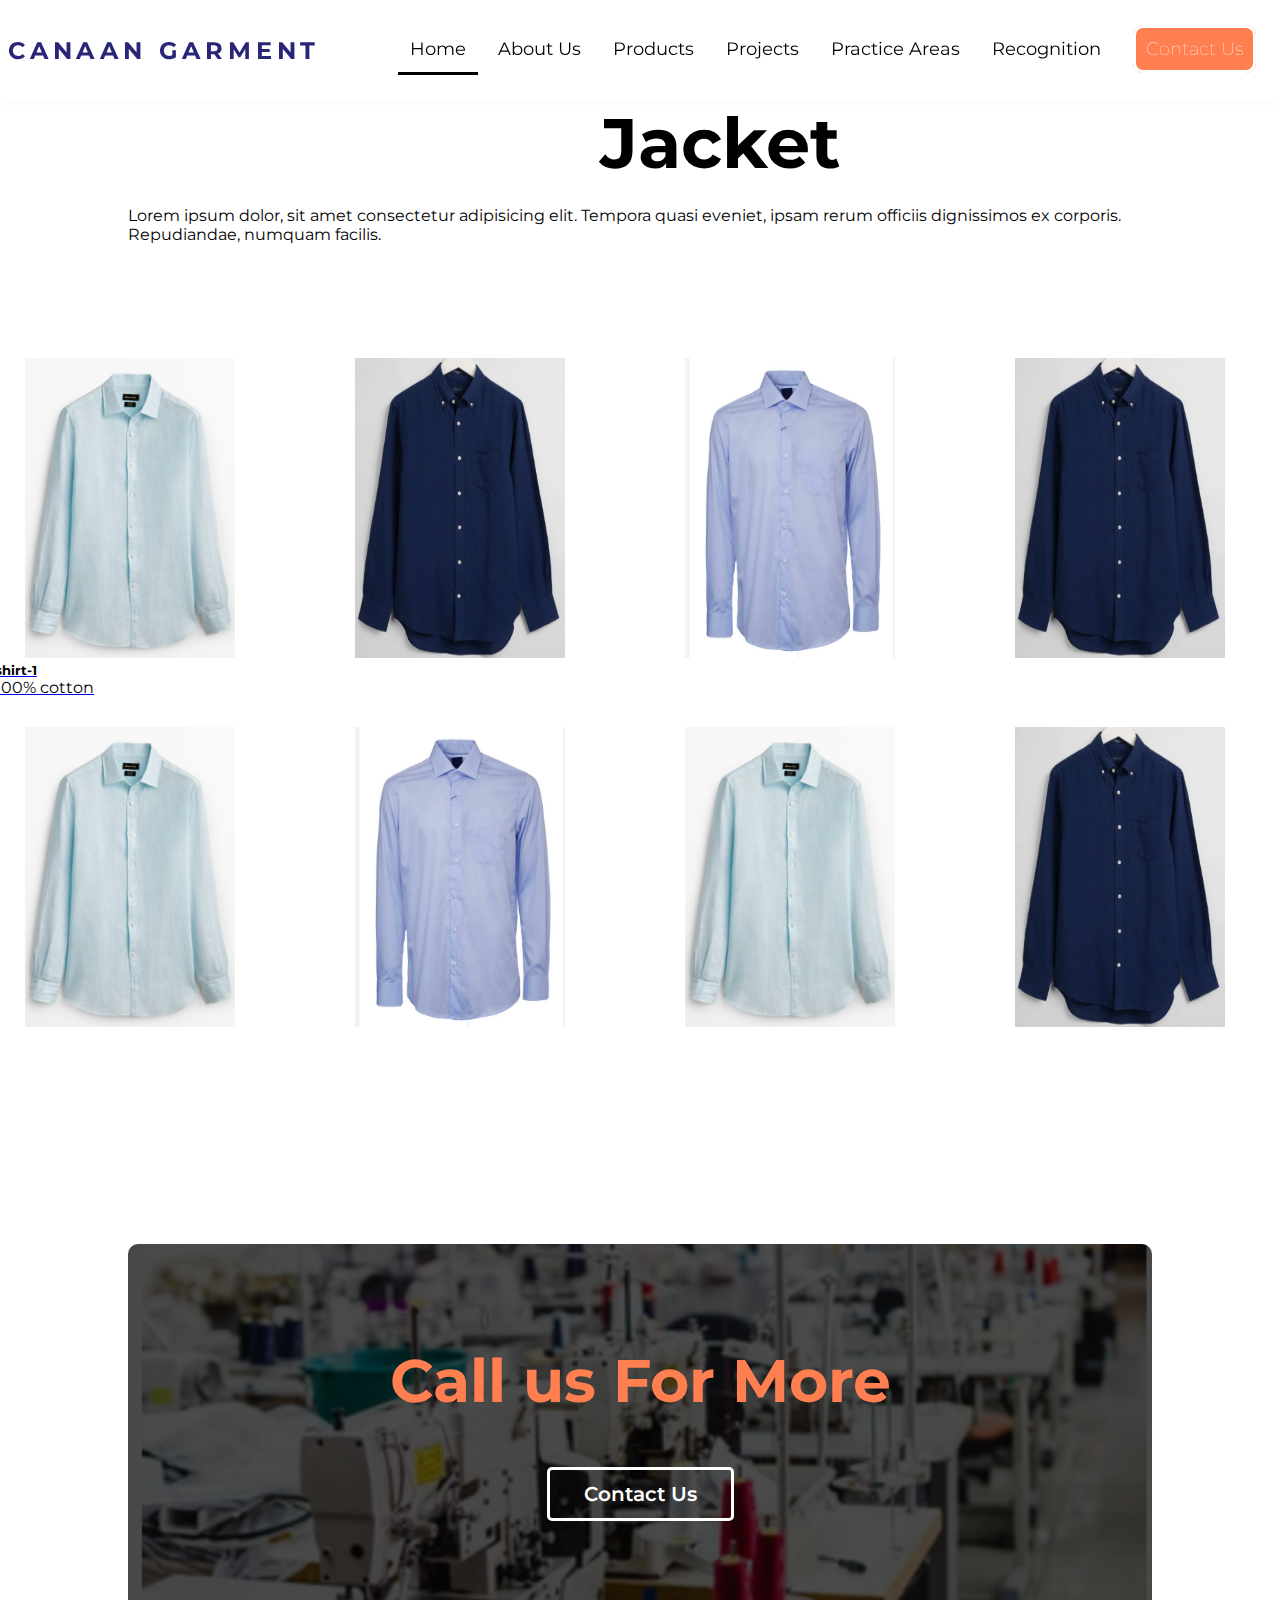
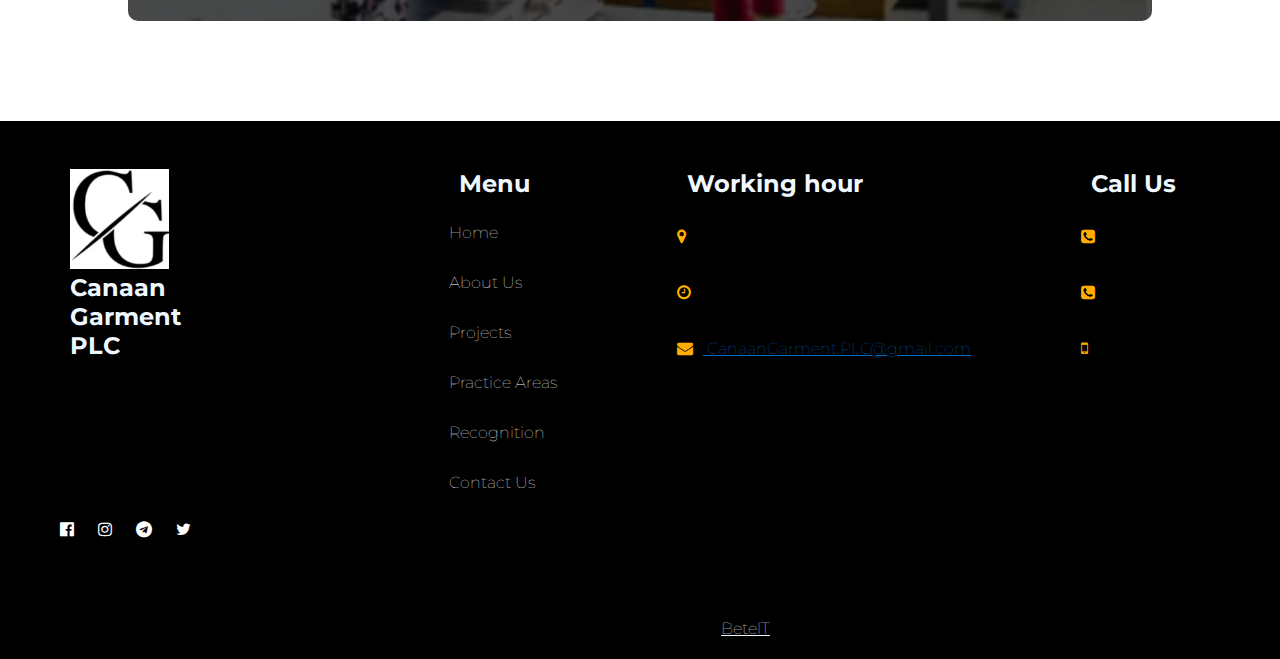
<file: html/jacket.html>
<!DOCTYPE html>
<html lang="en">
  <head>
    <meta charset="UTF-8" />
    <meta http-equiv="X-UA-Compatible" content="IE=edge" />
    <meta name="viewport" content="width=device-width, initial-scale=1.0" />

    <link rel="stylesheet" href="../css/style.css" />
    <link rel="stylesheet" href="../css/products.css" />
    <link rel="stylesheet" href="../css/lightbox.css" />

    <link rel="shortcut icon" href="../images/favicon.ico" type="image/x-icon" />
    <link rel="stylesheet" href = "https://stackpath.bootstrapcdn.com/font-awesome/4.7.0/css/font-awesome.min.css">

    <title>Canaan Garment</title>
  </head>
  <body class="body lightTheme">
    <nav class="nav">
      <span class="nav__logo" aria-hidden="true">Canaan Garment</span>
      <button
        id="nav-hamburger"
        title="hamburger"
        type="button"
        class="nav__hamburger">
        <img
          class="nav__hamburgerIcon"
          src="../images/bars-solid.svg"
          alt="hamburger menu icon"
        />
      </button>
      <ul class="nav__list" id="nav-list">
        <li class="nav__item nav__item--active">
          <a class="nav__link" href="../index.html">Home</a>
        </li>
        <li class="nav__item">
          <a class="nav__link" href="../html/about_us.html">About Us</a>
          <div class = "sub-menu-1">
            <ul>
              <br/>
              <li><a href = "../html/overview.html">Overview</a></li>
              <br/>
              <hr/>
              <br/>
              <li><a href = "../html/recognition.html">Recognition</a></li>
              <br/>
              <hr/>
              <br/>
              <li><a href = "../html/services.html">Services</a></li>
              <br/>
              <hr/>
              <br/>
              <li><a href = "../html/technology.html">Technology</a></li>
              <br/>
              
            </ul>
          </div>
        </li>
        <li class="nav__item">
          <a class="nav__link" href="../html/products.html">Products</a>
        </li>
        <li class="nav__item">
          <a class="nav__link" href="../html/projects.html">Projects</a>
        </li>
        
        
        <li class="nav__item">
          <a class="nav__link" href="../html/practice_areas.html">Practice Areas</a>
        </li>
        <li class="nav__item">
          <a class="nav__link" href="../html/recognition.html">Recognition</a>
        </li>
        <li class="nav__item">
          <a class="nav__link" id = "contact_button" href="../html/contact_us.html">Contact Us</a>
        </li>
      </ul>
    </nav>
    <div class = "product_description">
        <h2>Jacket</h2>
        <p>Lorem ipsum dolor, sit amet consectetur adipisicing elit. Tempora quasi eveniet, ipsam rerum officiis dignissimos ex corporis. Repudiandae, numquam facilis.</p>
    </div>
    <div class="product_container">
        <div class="gallery">
            <a href ="../images/shirt_4.jpg" data-lightbox="models" data-title="Shirt-1">
                <img src = "../images/shirt_4.jpg" width="200px" height="300px" alt="">
                <h5>shirt-1</h5>
                <p>100% cotton</p>
            </a>
            <a href ="../images/shirt_3.jpg" data-lightbox="models" data-title="Shirt-2">
                <img src = "../images/shirt_3.jpg" width="200px" height="300px" alt="">

            </a>
            <a href ="../images/shirt_2.jpg" data-lightbox="models" data-title="Shirt-3">
                <img src = "../images/shirt_2.jpg" width="200px" height="300px" alt="">

            </a>
            <a href ="../images/shirt_3.jpg" data-lightbox="models" data-title="Shirt-4">
                <img src = "../images/shirt_3.jpg" width="200px" height="300px" alt="">

            </a>
            <a href ="../images/shirt_4.jpg" data-lightbox="models" data-title="Shirt-5">
                <img src = "../images/shirt_4.jpg" width="200px" height="300px" alt="">

            </a>
            <a href ="../images/shirt_2.jpg" data-lightbox="models" data-title="Shirt-6">
                <img src = "../images/shirt_2.jpg" width="200px" height="300px" alt="">

            </a>
            <a href ="../images/shirt_4.jpg" data-lightbox="models" data-title="Shirt-7">
                <img src = "../images/shirt_4.jpg" width="200px" height="300px" alt="">

            </a>
            <a href ="../images/shirt_3.jpg" data-lightbox="models" data-title="Shirt-8">
                <img src = "../images/shirt_3.jpg" width="200px" height="300px" alt="">

            </a>

        </div>
    </div>
    
    <section class = "cta">
      <h1>Call us For More</h1>
      <a href = "../html/contact.html" class = "answer_button">Contact Us</a>
    </section>
    <!-- <div class="lastpart">
        <div class = "sari_video">
            <embed src = "https://www.youtube.com/embed/ijWQdnJwi8s" width="720px"
            height="700px"></embed>
        </div>
        <div class = "rightpart">
          <h1>We know that every customer has their own Unique needs and Exclusive Requirement.</h1>

          <div class="rightpart_list">
            <h3>The Best Features for the Best Experience</h3>
            <p>Our versatile space has something for everyone. gym, spa, coffee shop, restaurant, and supermarket will be available for you.</p>
          </div>
          <div class="rightpart_list">
            <h3>Our Professional Team</h3>
            <p>Our versatile space has something for everyone. gym, spa, coffee shop, restaurant, and supermarket will be available for you.</p>
          </div>
          <div class="rightpart_list">
            <h3>Providing the Best Results When it comes to your clothes</h3>
            <p>Our versatile space has something for everyone. gym, spa, coffee shop, restaurant, and supermarket will be available for you.</p>
          </div>

        </div>
    </div> -->
 


    <footer>
        <div class="footer_row">
            <div class="footer_col">
                <div class="col_row">
                    <img src="../images/cglogo.jpg" height="100px" alt="">
                    <h2>Canaan<br/> Garment<br/> PLC </h2>
                    <p>With over 10 years of experience in <br/>
                        construction, we partner with owners <br/>and design professionals to build<br/> high-quality projects.</p>
                    
                    <a href="https://www.instagram.com/in/BetelTagesse" target="_blank">
                        <i class="fa fa-facebook-official" aria-hidden="true"></i>
    
                    </a>
                    <a href="https://www.instagram.com/in/BetelTagesse" target="_blank">
                        <i class="fa fa-instagram" aria-hidden="true"></i>
    
                    </a>
                    <a href="https://www.telegram.com/in/BetelTagesse" target="_blank">
                        <i class="fa fa-telegram" aria-hidden="true"></i>
    
                    </a>
                    <a href="https://www.twitter.com/in/BetelTagesse" target="_blank">
                        <!-- <i class="fa fa-twitter-square" aria-hidden="true"></i> -->
                        <i class="fa fa-twitter" aria-hidden="true"></i>
    
                    </a>
    
                </div>
            </div>
            <div class="footer_col">
              <div class="col_row">
              <!-- <img src="images/cglogo.jpg"  alt=""> -->
                  <h2>Menu</h2>
    
                  <p><a href="../index.html">Home</a></p>
                  <p><a href="../html/about_us.html">About Us</a></p>
                  <p><a href="../html/projects.html">Projects</a></p>
                  <p><a href="../html/practice_areas.html">Practice Areas</a></p>
                  <p><a href="../html/recognition.html">Recognition</a></p>
                  <p><a href="../html/contact.html">Contact Us</a></p>
              </div>
            </div>
    
            <div class="footer_col">
              <div class="col_row">
                <h2>Working hour</h2>
                <p><i class="fa fa-map-marker" aria-hidden="true"
                    id = "footer_working"></i> Mon - sat: 8:00am - 5:00pm</p>
                <p><i class="fa fa-clock-o" id = "footer_location"></i> Modjo,Oromiya,Ethiopia</p>
                <p id = "underline"><i class="fa fa-envelope" id = "footer_gmail"></i> CanaanGarment.PLC@gmail.com</p>
              </div>
            </div>
            <div class="footer_col">
            <!-- <img src="images/cglogo.jpg"  alt=""> -->
              <div class="col_row">
                <h2>Call Us</h2>
                <p><i class="fa fa-phone-square" id = "footer_working"></i> +251465551127</p>
                <p><i class="fa fa-phone-square" id = "footer_location"></i> +251465551853</p>
                <p><i class="fa fa-mobile" id = "footer_working"></i> +251913088244</p>
    
            </div>
            </div>
            </div>
    
    
    </footer>
    <div class="copyright">
      <p>&copy; 2022 All Right Reserved | <a href="https://www.github.com/BetelTagesse" target="_blank">BetelT</a>
      </div>
    
    </body>
      <script src="../js/script.js"></script>
      <script src="../js/lightbox-plus-jquery.js"></script>

    </html>
</file>
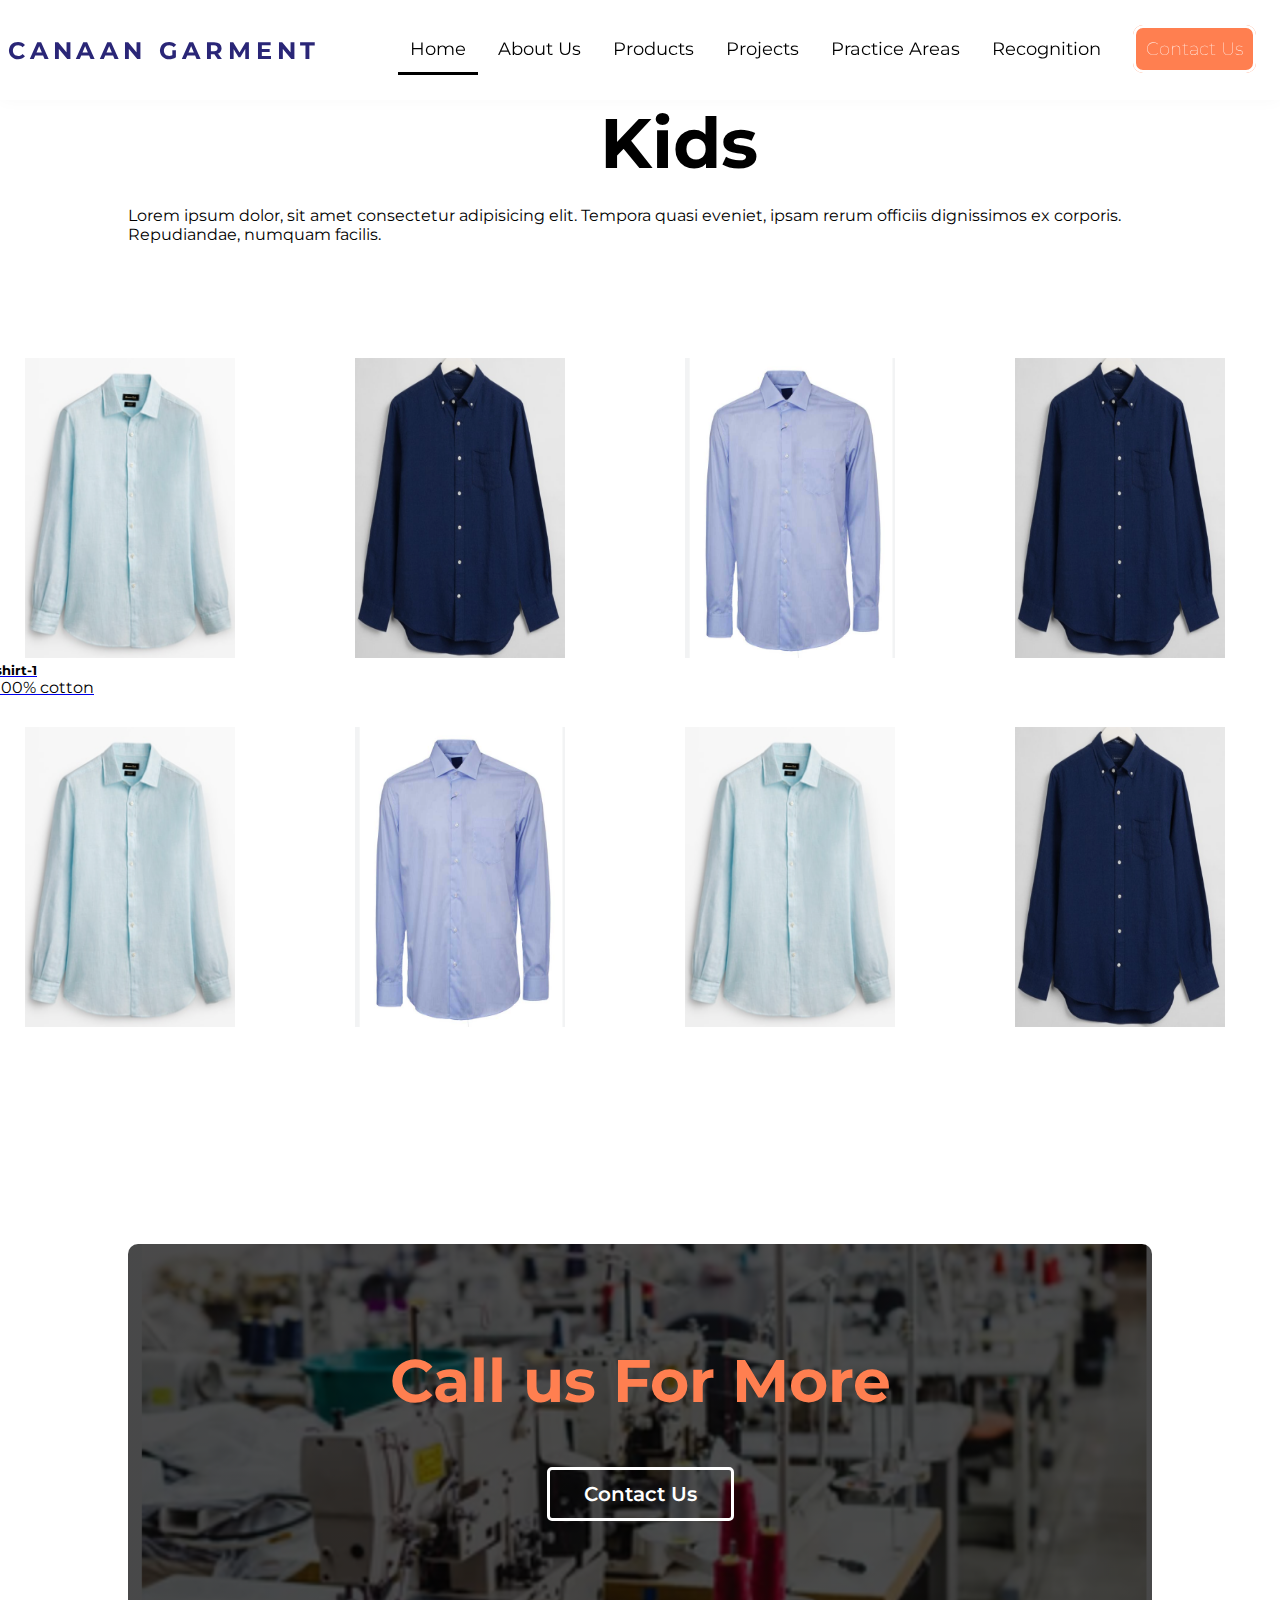
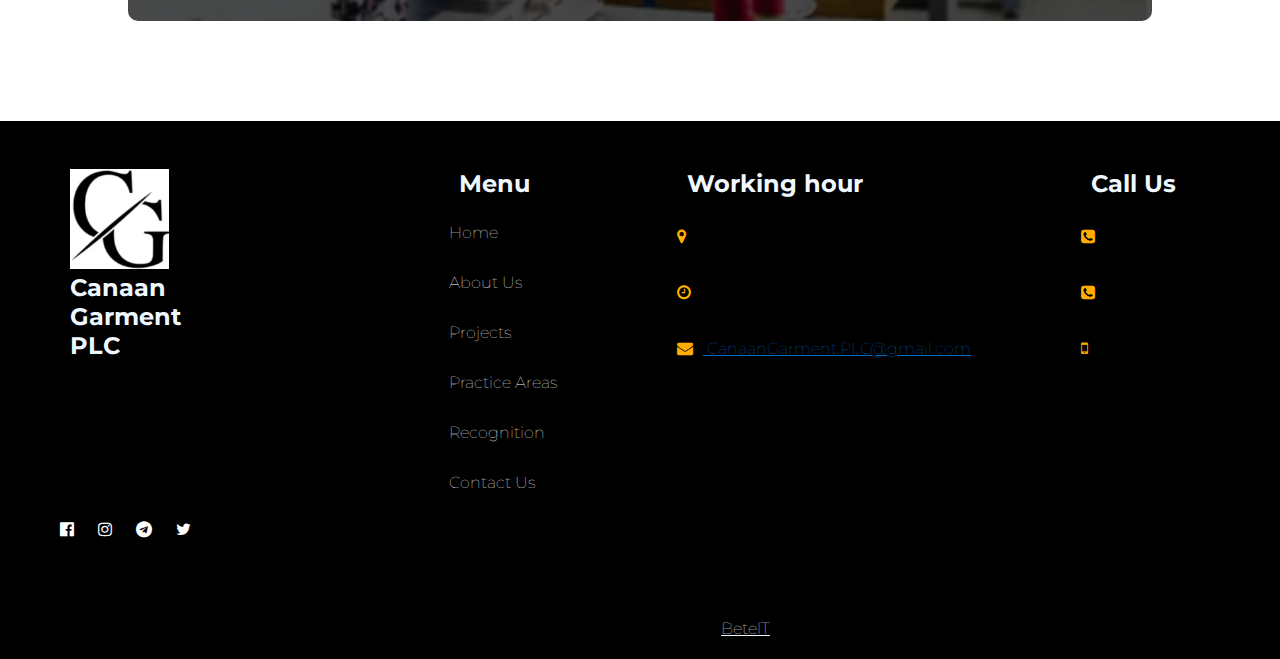
<file: html/kids.html>
<!DOCTYPE html>
<html lang="en">
  <head>
    <meta charset="UTF-8" />
    <meta http-equiv="X-UA-Compatible" content="IE=edge" />
    <meta name="viewport" content="width=device-width, initial-scale=1.0" />

    <link rel="stylesheet" href="../css/style.css" />
    <link rel="stylesheet" href="../css/products.css" />
    <link rel="stylesheet" href="../css/lightbox.css" />

    <link rel="shortcut icon" href="../images/favicon.ico" type="image/x-icon" />
    <link rel="stylesheet" href = "https://stackpath.bootstrapcdn.com/font-awesome/4.7.0/css/font-awesome.min.css">

    <title>Canaan Garment</title>
  </head>
  <body class="body lightTheme">
    <nav class="nav">
      <span class="nav__logo" aria-hidden="true">Canaan Garment</span>
      <button
        id="nav-hamburger"
        title="hamburger"
        type="button"
        class="nav__hamburger">
        <img
          class="nav__hamburgerIcon"
          src="../images/bars-solid.svg"
          alt="hamburger menu icon"
        />
      </button>
      <ul class="nav__list" id="nav-list">
        <li class="nav__item nav__item--active">
          <a class="nav__link" href="../index.html">Home</a>
        </li>
        <li class="nav__item">
          <a class="nav__link" href="../html/about_us.html">About Us</a>
          <div class = "sub-menu-1">
            <ul>
              <br/>
              <li><a href = "../html/overview.html">Overview</a></li>
              <br/>
              <hr/>
              <br/>
              <li><a href = "../html/recognition.html">Recognition</a></li>
              <br/>
              <hr/>
              <br/>
              <li><a href = "../html/services.html">Services</a></li>
              <br/>
              <hr/>
              <br/>
              <li><a href = "../html/technology.html">Technology</a></li>
              <br/>
              
            </ul>
          </div>
        </li>
        <li class="nav__item">
          <a class="nav__link" href="../html/products.html">Products</a>
        </li>
        <li class="nav__item">
          <a class="nav__link" href="../html/projects.html">Projects</a>
        </li>
        
        
        <li class="nav__item">
          <a class="nav__link" href="../html/practice_areas.html">Practice Areas</a>
        </li>
        <li class="nav__item">
          <a class="nav__link" href="../html/recognition.html">Recognition</a>
        </li>
        <li class="nav__item">
          <a class="nav__link" id = "contact_button" href="html/contact_us.html">Contact Us</a>
        </li>
      </ul>
    </nav>
    <div class = "product_description">
        <h2>Kids</h2>
        <p>Lorem ipsum dolor, sit amet consectetur adipisicing elit. Tempora quasi eveniet, ipsam rerum officiis dignissimos ex corporis. Repudiandae, numquam facilis.</p>
    </div>
    <div class="product_container">
        <div class="gallery">
            <a href ="../images/shirt_4.jpg" data-lightbox="models" data-title="Shirt-1">
                <img src = "../images/shirt_4.jpg" width="200px" height="300px" alt="">
                <h5>shirt-1</h5>
                <p>100% cotton</p>
            </a>
            <a href ="../images/shirt_3.jpg" data-lightbox="models" data-title="Shirt-2">
                <img src = "../images/shirt_3.jpg" width="200px" height="300px" alt="">

            </a>
            <a href ="../images/shirt_2.jpg" data-lightbox="models" data-title="Shirt-3">
                <img src = "../images/shirt_2.jpg" width="200px" height="300px" alt="">

            </a>
            <a href ="../images/shirt_3.jpg" data-lightbox="models" data-title="Shirt-4">
                <img src = "../images/shirt_3.jpg" width="200px" height="300px" alt="">

            </a>
            <a href ="../images/shirt_4.jpg" data-lightbox="models" data-title="Shirt-5">
                <img src = "../images/shirt_4.jpg" width="200px" height="300px" alt="">

            </a>
            <a href ="../images/shirt_2.jpg" data-lightbox="models" data-title="Shirt-6">
                <img src = "../images/shirt_2.jpg" width="200px" height="300px" alt="">

            </a>
            <a href ="../images/shirt_4.jpg" data-lightbox="models" data-title="Shirt-7">
                <img src = "../images/shirt_4.jpg" width="200px" height="300px" alt="">

            </a>
            <a href ="../images/shirt_3.jpg" data-lightbox="models" data-title="Shirt-8">
                <img src = "../images/shirt_3.jpg" width="200px" height="300px" alt="">

            </a>

        </div>
    </div>
    
    <section class = "cta">
      <h1>Call us For More</h1>
      <a href = "../html/contact.html" class = "answer_button">Contact Us</a>
    </section>
    <!-- <div class="lastpart">
        <div class = "sari_video">
            <embed src = "https://www.youtube.com/embed/ijWQdnJwi8s" width="720px"
            height="700px"></embed>
        </div>
        <div class = "rightpart">
          <h1>We know that every customer has their own Unique needs and Exclusive Requirement.</h1>

          <div class="rightpart_list">
            <h3>The Best Features for the Best Experience</h3>
            <p>Our versatile space has something for everyone. gym, spa, coffee shop, restaurant, and supermarket will be available for you.</p>
          </div>
          <div class="rightpart_list">
            <h3>Our Professional Team</h3>
            <p>Our versatile space has something for everyone. gym, spa, coffee shop, restaurant, and supermarket will be available for you.</p>
          </div>
          <div class="rightpart_list">
            <h3>Providing the Best Results When it comes to your clothes</h3>
            <p>Our versatile space has something for everyone. gym, spa, coffee shop, restaurant, and supermarket will be available for you.</p>
          </div>

        </div>
    </div> -->
 


    <footer>
        <div class="footer_row">
            <div class="footer_col">
                <div class="col_row">
                    <img src="../images/cglogo.jpg" height="100px" alt="">
                    <h2>Canaan<br/> Garment<br/> PLC </h2>
                    <p>With over 10 years of experience in <br/>
                        construction, we partner with owners <br/>and design professionals to build<br/> high-quality projects.</p>
                    
                    <a href="https://www.instagram.com/in/BetelTagesse" target="_blank">
                        <i class="fa fa-facebook-official" aria-hidden="true"></i>
    
                    </a>
                    <a href="https://www.instagram.com/in/BetelTagesse" target="_blank">
                        <i class="fa fa-instagram" aria-hidden="true"></i>
    
                    </a>
                    <a href="https://www.telegram.com/in/BetelTagesse" target="_blank">
                        <i class="fa fa-telegram" aria-hidden="true"></i>
    
                    </a>
                    <a href="https://www.twitter.com/in/BetelTagesse" target="_blank">
                        <!-- <i class="fa fa-twitter-square" aria-hidden="true"></i> -->
                        <i class="fa fa-twitter" aria-hidden="true"></i>
    
                    </a>
    
                </div>
            </div>
            <div class="footer_col">
              <div class="col_row">
              <!-- <img src="images/cglogo.jpg"  alt=""> -->
                  <h2>Menu</h2>
    
                  <p><a href="../index.html">Home</a></p>
                  <p><a href="../html/about_us.html">About Us</a></p>
                  <p><a href="../html/projects.html">Projects</a></p>
                  <p><a href="../html/practice_areas.html">Practice Areas</a></p>
                  <p><a href="../html/recognition.html">Recognition</a></p>
                  <p><a href="../html/contact.html">Contact Us</a></p>
              </div>
            </div>
    
            <div class="footer_col">
              <div class="col_row">
                <h2>Working hour</h2>
                <p><i class="fa fa-map-marker" aria-hidden="true"
                    id = "footer_working"></i> Mon - sat: 8:00am - 5:00pm</p>
                <p><i class="fa fa-clock-o" id = "footer_location"></i> Modjo,Oromiya,Ethiopia</p>
                <p id = "underline"><i class="fa fa-envelope" id = "footer_gmail"></i> CanaanGarment.PLC@gmail.com</p>
              </div>
            </div>
            <div class="footer_col">
            <!-- <img src="images/cglogo.jpg"  alt=""> -->
              <div class="col_row">
                <h2>Call Us</h2>
                <p><i class="fa fa-phone-square" id = "footer_working"></i> +251465551127</p>
                <p><i class="fa fa-phone-square" id = "footer_location"></i> +251465551853</p>
                <p><i class="fa fa-mobile" id = "footer_working"></i> +251913088244</p>
    
            </div>
            </div>
            </div>
    
    
    </footer>
    <div class="copyright">
      <p>&copy; 2022 All Right Reserved | <a href="https://www.github.com/BetelTagesse" target="_blank">BetelT</a>
      </div>
    
    </body>
      <script src="../js/script.js"></script>
      <script src="../js/lightbox-plus-jquery.js"></script>

    </html>
</file>
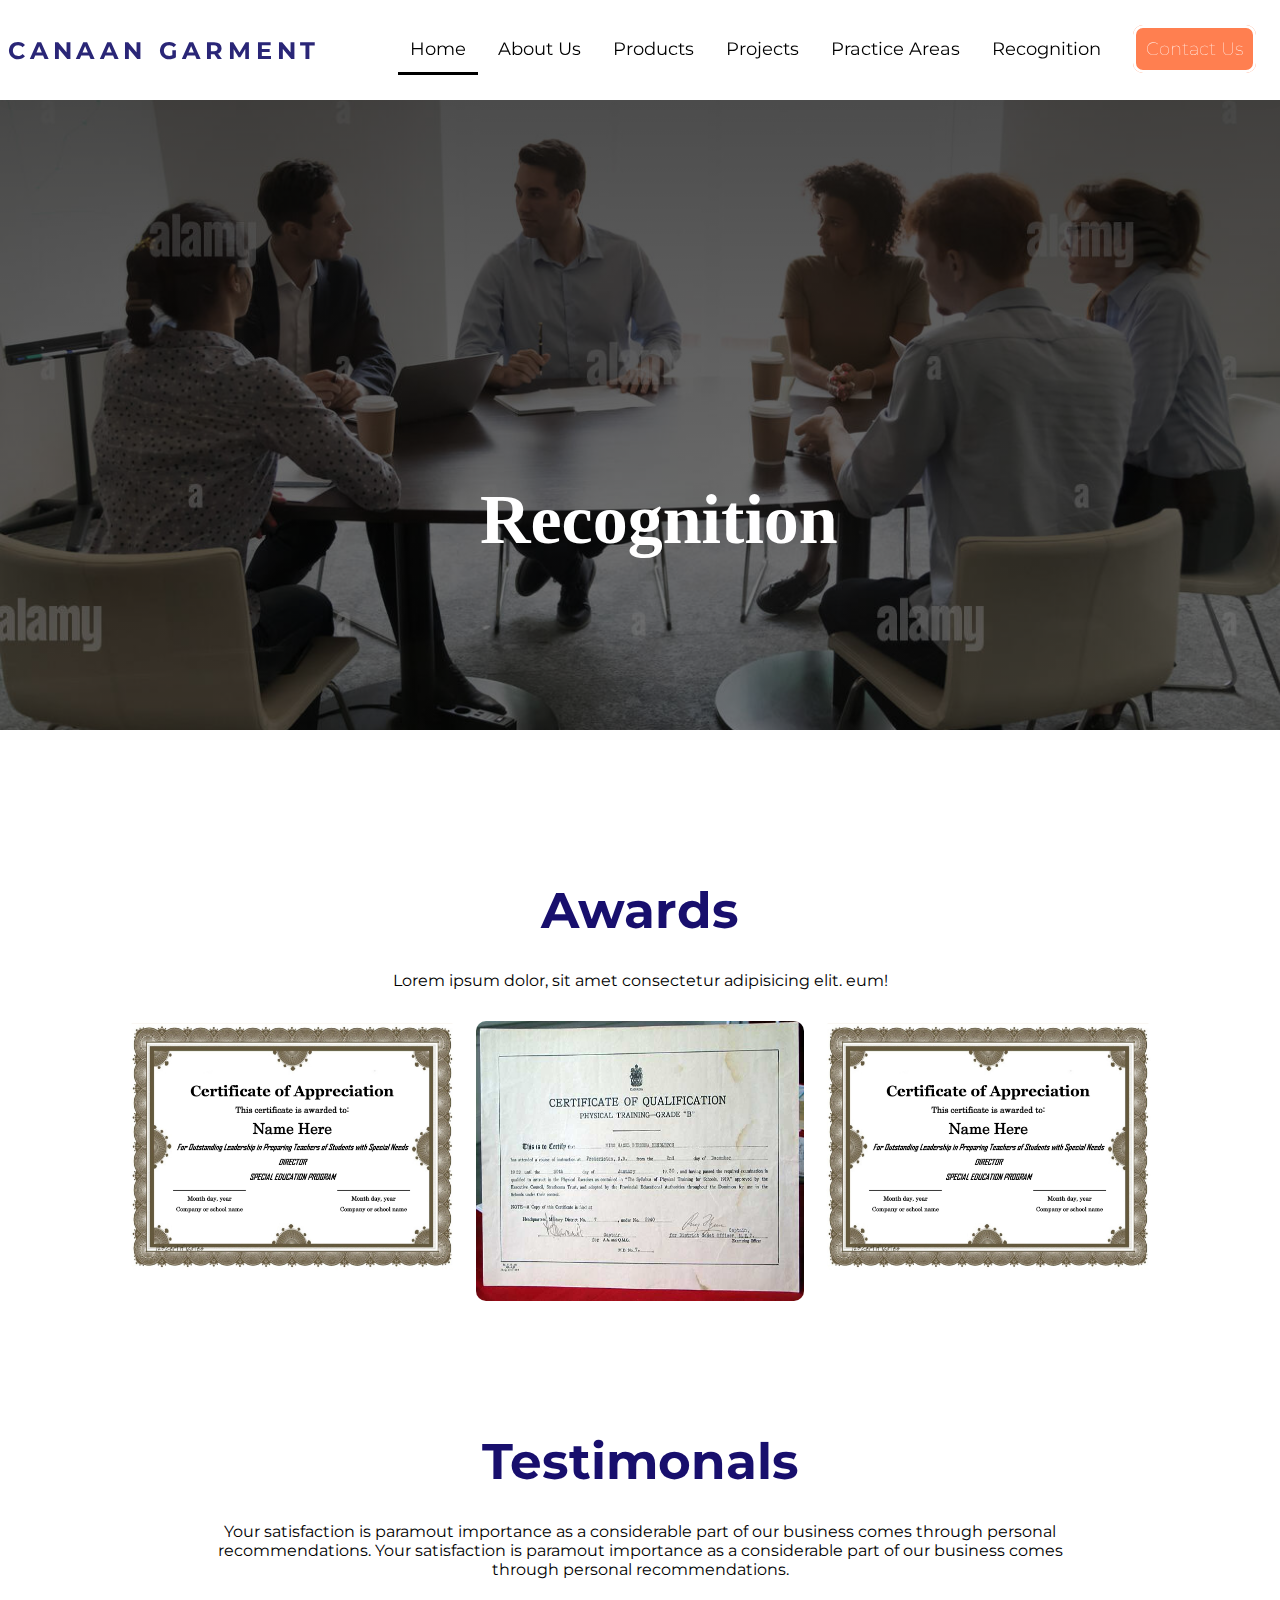
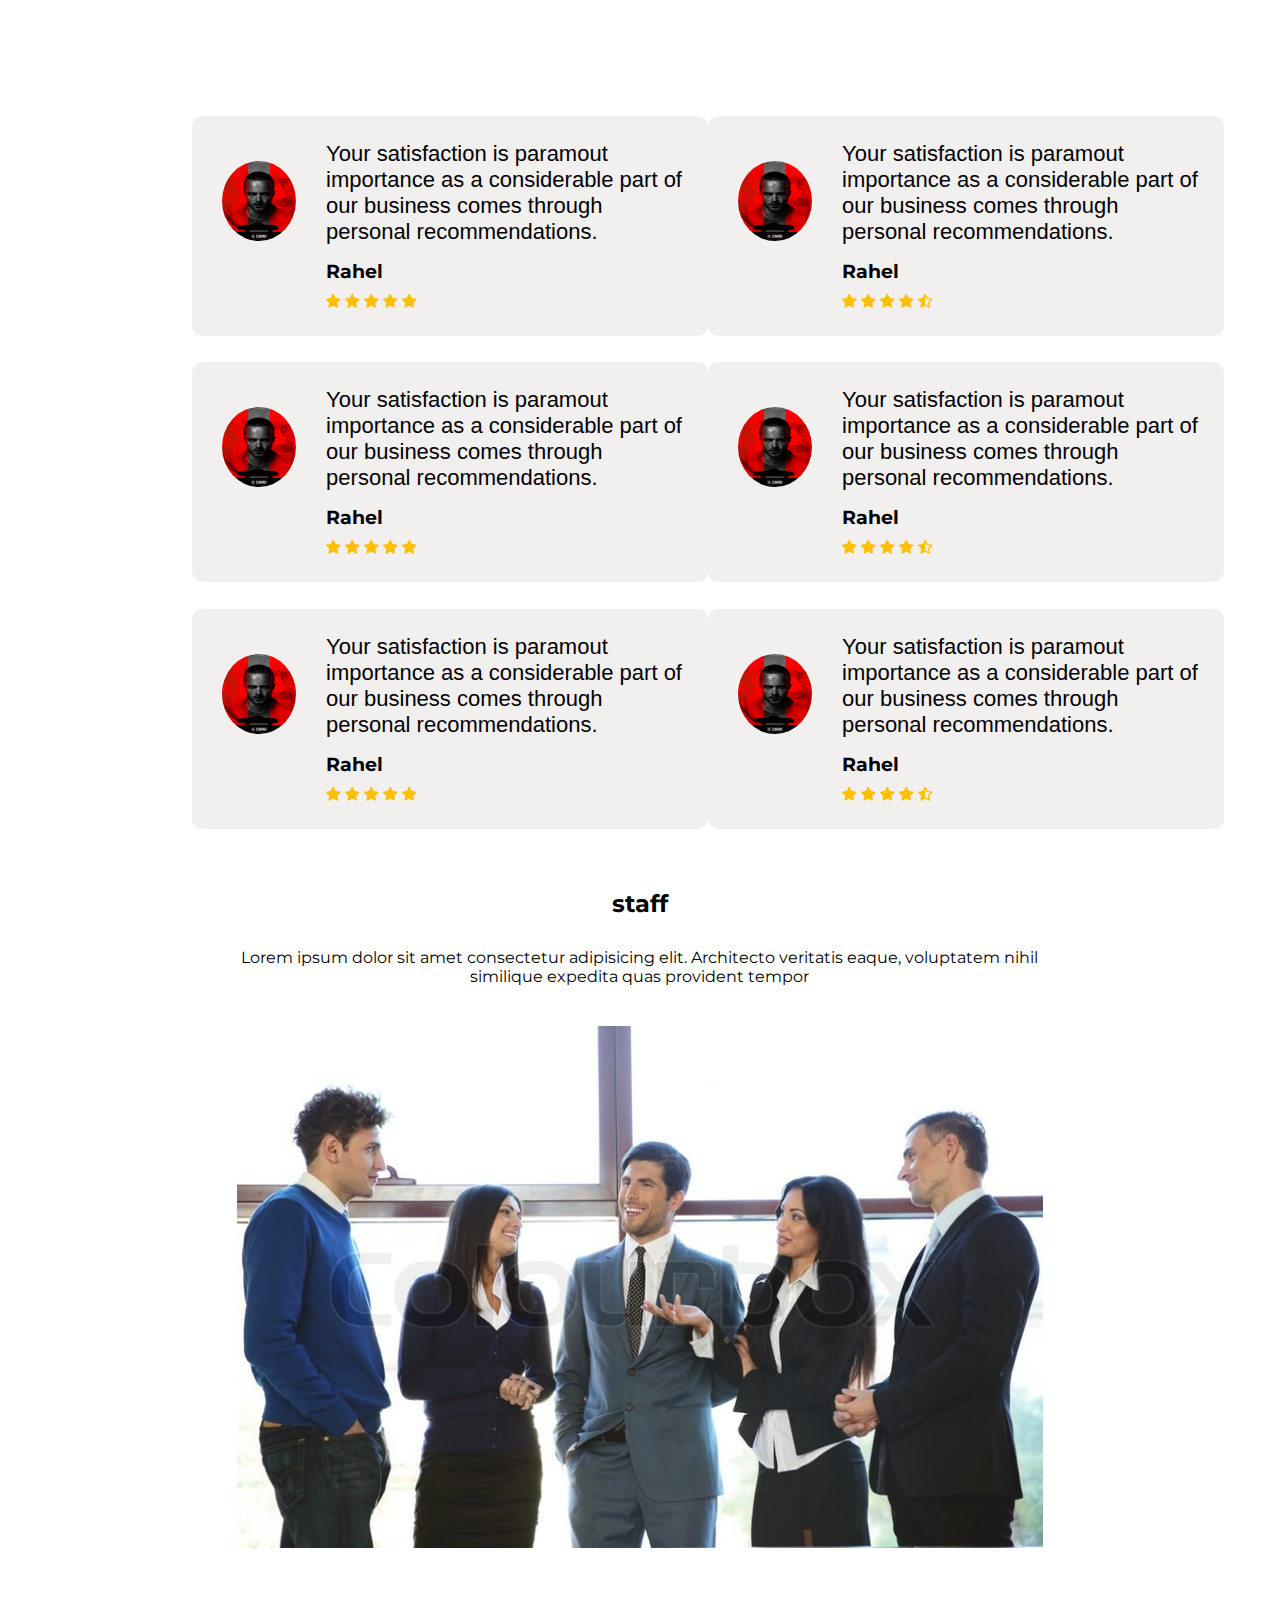
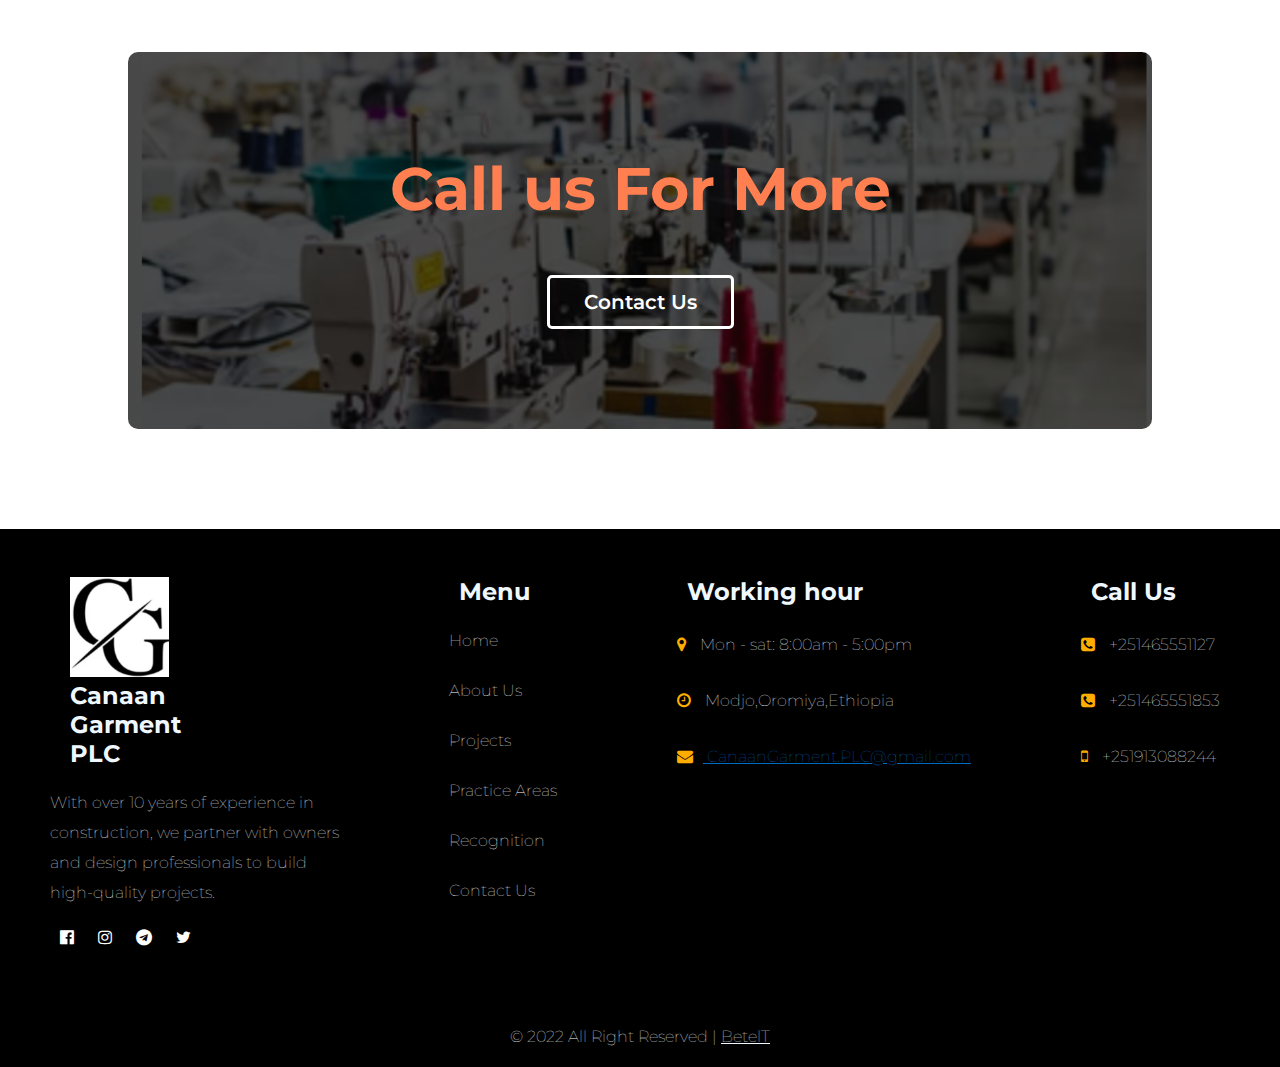
<file: html/recognition.html>
<!DOCTYPE html>
<html lang="en">
  <head>
    <meta charset="UTF-8" />
    <meta http-equiv="X-UA-Compatible" content="IE=edge" />
    <meta name="viewport" content="width=device-width, initial-scale=1.0" />

    <link rel="stylesheet" href="../css/style.css" />
    <link rel = "stylesheet" href = "../css/recognition.css"/>
    <link rel="shortcut icon" href="../images/favicon.ico" type="image/x-icon" />
    <link rel="stylesheet" href = "https://stackpath.bootstrapcdn.com/font-awesome/4.7.0/css/font-awesome.min.css">

    <title>Canaan Garment</title>
  </head>
  <body class="body lightTheme">
    <nav class="nav">
      <span class="nav__logo" aria-hidden="true">Canaan Garment</span>
      <button
        id="nav-hamburger"
        title="hamburger"
        type="button"
        class="nav__hamburger">
        <img
          class="nav__hamburgerIcon"
          src="../images/bars-solid.svg"
          alt="hamburger menu icon"
        />
      </button>
      <ul class="nav__list" id="nav-list">
        <li class="nav__item nav__item--active">
          <a class="nav__link" href="../index.html">Home</a>
        </li>
        <li class="nav__item">
          <a class="nav__link" href="../html/about_us.html">About Us</a>
          <div class = "sub-menu-1">
            <ul>
              <br/>
              <li><a href = "../html/overview.html">Overview</a></li>
              <br/>
              <hr/>
              <br/>
              <li><a href = "../html/recognition.html">Recognition</a></li>
              <br/>
              <hr/>
              <br/>
              <li><a href = "../html/services.html">Services</a></li>
              <br/>
              <hr/>
              <br/>
              <li><a href = "../html/technology.html">Technology</a></li>
              <br/>
              
            </ul>
          </div>
        </li>
        <li class="nav__item">
          <a class="nav__link" href="../html/products.html">Products</a>
        </li>
        <li class="nav__item">
          <a class="nav__link" href="../html/projects.html">Projects</a>
        </li>
        
        
        <li class="nav__item">
          <a class="nav__link" href="../html/practice_areas.html">Practice Areas</a>
        </li>
        <li class="nav__item">
          <a class="nav__link" href="../html/recognition.html">Recognition</a>
        </li>
        <li class="nav__item">
          <a class="nav__link" id = "contact_button" href="html/contact_us.html">Contact Us</a>
        </li>
      </ul>
    </nav>
    <div class="header_img">
      <!-- <p>About Us</p> -->
      <p>Recognition</p>
    </div>

    <section class = "awards">
        <h1>Awards</h1>
        <p>Lorem ipsum dolor, sit amet consectetur adipisicing elit. eum!</p>
        <div class="row">
            <div class="awards-col">
                <img src = "../images/recognition.jpg" width="400px">
                <div class = "layer">
                    <h3>City Administration</h3>
                </div>
            </div>
            <div class="awards-col">
                <img src = "../images/recognition2.jpg" width="400px" height="280px">
                <div class = "layer">
                    <h3>Zone</h3>
                </div>
            </div>
            <div class="awards-col">
                <img src = "../images/recognition.jpg" width="400px">
                <div class = "layer">
                    <h3>oromiya</h3>
                </div>
            </div>
        </div>
    </section>
    <section class = "testimonals">
      <h1>Testimonals</h1>
      <p>Your satisfaction is paramout importance as a considerable part of our business comes through personal recommendations.
        Your satisfaction is paramout importance as a considerable part of our business comes through personal recommendations.
      </p>
    </section>
        
    <!-- <div class="hero">
      <h1>Testimonials</h1>

      <div class="recognition-container">
        <div class="indicator">
          <span class="btn active"></span>
          <span class="btn"></span>
          <span class="btn"></span>
          <span class="btn"></span>
          <span class="btn"></span>
          <span class="btn"></span>

        </div>
        <div class="testimonial-container">
          <div class="slide-row" id = "slide">

            <div class="slide-col">
              <div class="user-text">
                  <p>Your satisfaction is paramout importance as a considerable part of our business comes through personal recommendations.</p>
                  <h3>Zendaya Kebede</h3>
                  <p>City Administration</p>
              </div>
              <div class="user-img">
                  <img src="../images/sari.jpg " alt="">
              </div>
            </div>
    
            <div class="slide-col">
              <div class="user-text">
                  <p>Your satisfaction is paramout importance as a considerable part of our business comes through personal recommendations.</p>
                  <h3>Biruk Kebede</h3>
                  <p>City Administration</p>
              </div>
              <div class="user-img">
                  <img src="../images/sari.jpg " alt="">
              </div>
            </div>
    
            <div class="slide-col">
              <div class="user-text">
                  <p>Your satisfaction is paramout importance as a considerable part of our business comes through personal recommendations.</p>
                  <h3>Saron Kebede</h3>
                  <p>City Administration</p>
              </div>
              <div class="user-img">
                  <img src="../images/sari.jpg " alt="">
              </div>
            </div>
    
            <div class="slide-col">
              <div class="user-text">
                  <p>Your satisfaction is paramout importance as a considerable part of our business comes through personal recommendations.</p>
                  <h3>Beza Kebede</h3>
                  <p>City Administration</p>
              </div>
              <div class="user-img">
                  <img src="../images/sari.jpg " alt="">
              </div>
            </div>
    
            <div class="slide-col">
              <div class="user-text">
                  <p>Your satisfaction is paramout importance as a considerable part of our business comes through personal recommendations.</p>
                  <h3>Bethel Kebede</h3>
                  <p>City Administration</p>
              </div>
              <div class="user-img">
                  <img src="../images/sari.jpg " alt="">
              </div>
            </div>
    
            <div class="slide-col">
              <div class="user-text">
                  <p>Your satisfaction is paramout importance as a considerable part of our business comes through personal recommendations.</p>
                  <h3>Selam Kebede</h3>
                  <p>City Administration</p>
              </div>
              <div class="user-img">
                  <img src="../images/sari.jpg " alt="">
              </div>
            </div>
    
        </div>
        </div>
      </div>

      
    </div> -->

      <section class = "testimonals">
         
        <div class="row">
            <div class="testimonal-col">
                <img src ="../images/BreakingBad.jpg">
                <div>
                    <p>Your satisfaction is paramout importance as a considerable part of our business comes through personal recommendations.</p>          
                    <h3>Rahel</h3>
                    <i class = "fa fa-star"></i>
                    <i class = "fa fa-star"></i>
                    <i class = "fa fa-star"></i>
                    <i class = "fa fa-star"></i>
                    <i class = "fa fa-star"></i>
                </div>
            </div>
            <div class="testimonal-col">
                <img src ="../images/BreakingBad.jpg">
                <div>
                    <p>Your satisfaction is paramout importance as a considerable part of our business comes through personal recommendations.</p>          
                    <h3>Rahel</h3>
                    <i class = "fa fa-star"></i>
                    <i class = "fa fa-star"></i>
                    <i class = "fa fa-star"></i>
                    <i class = "fa fa-star"></i>
                    <i class = "fa fa-star-half-o"></i>

                </div>
            </div>   
         </div>
         <div class="row">
            <div class="testimonal-col">
                <img src ="../images/BreakingBad.jpg">
                <div>
                    <p>Your satisfaction is paramout importance as a considerable part of our business comes through personal recommendations.</p>          
                    <h3>Rahel</h3>
                    <i class = "fa fa-star"></i>
                    <i class = "fa fa-star"></i>
                    <i class = "fa fa-star"></i>
                    <i class = "fa fa-star"></i>
                    <i class = "fa fa-star"></i>
                </div>
            </div>
            <div class="testimonal-col">
                <img src ="../images/BreakingBad.jpg">
                <div>
                    <p>Your satisfaction is paramout importance as a considerable part of our business comes through personal recommendations.</p>          
                    <h3>Rahel</h3>
                    <i class = "fa fa-star"></i>
                    <i class = "fa fa-star"></i>
                    <i class = "fa fa-star"></i>
                    <i class = "fa fa-star"></i>
                    <i class = "fa fa-star-half-o"></i>

                </div>
            </div>   
         </div>
         <div class="row">
            <div class="testimonal-col">
                <img src ="../images/BreakingBad.jpg">
                <div>
                    <p>Your satisfaction is paramout importance as a considerable part of our business comes through personal recommendations.</p>          
                    <h3>Rahel</h3>
                    <i class = "fa fa-star"></i>
                    <i class = "fa fa-star"></i>
                    <i class = "fa fa-star"></i>
                    <i class = "fa fa-star"></i>
                    <i class = "fa fa-star"></i>
                </div>
            </div>
            <div class="testimonal-col">
                <img src ="../images/BreakingBad.jpg">
                <div>
                    <p>Your satisfaction is paramout importance as a considerable part of our business comes through personal recommendations.</p>          
                    <h3>Rahel</h3>
                    <i class = "fa fa-star"></i>
                    <i class = "fa fa-star"></i>
                    <i class = "fa fa-star"></i>
                    <i class = "fa fa-star"></i>
                    <i class = "fa fa-star-half-o"></i>

                </div>
            </div>   
         </div>
         <div class = "staff">
            <h2>staff</h2>
            <p>Lorem ipsum dolor sit amet consectetur adipisicing elit. Architecto veritatis eaque, voluptatem nihil similique expedita quas provident tempor</p>
            <img src = "../images/image_1.jpg" > 
        </div>
    </section>

    <section class = "cta">
        <h1>Call us For More</h1>
        <a href = "../html/contact.html" class = "answer_button">Contact Us</a>
    </section>





    <footer>
        <div class="footer_row">
            <div class="footer_col">
                <div class="col_row">
                    <img src="../images/cglogo.jpg" height="100px" alt="">
                    <h2>Canaan<br/> Garment<br/> PLC </h2>
                    <p>With over 10 years of experience in <br/>
                        construction, we partner with owners <br/>and design professionals to build<br/> high-quality projects.</p>
                    
                    <a href="https://www.instagram.com/in/BetelTagesse" target="_blank">
                        <i class="fa fa-facebook-official" aria-hidden="true"></i>
    
                    </a>
                    <a href="https://www.instagram.com/in/BetelTagesse" target="_blank">
                        <i class="fa fa-instagram" aria-hidden="true"></i>
    
                    </a>
                    <a href="https://www.telegram.com/in/BetelTagesse" target="_blank">
                        <i class="fa fa-telegram" aria-hidden="true"></i>
    
                    </a>
                    <a href="https://www.twitter.com/in/BetelTagesse" target="_blank">
                        <!-- <i class="fa fa-twitter-square" aria-hidden="true"></i> -->
                        <i class="fa fa-twitter" aria-hidden="true"></i>
    
                    </a>
    
                </div>
            </div>
            <div class="footer_col">
              <div class="col_row">
              <!-- <img src="images/cglogo.jpg"  alt=""> -->
                  <h2>Menu</h2>
    
                  <p><a href="index.html">Home</a></p>
                  <p><a href="../html/about_us.html">About Us</a></p>
                  <p><a href="../html/projects.html">Projects</a></p>
                  <p><a href="../html/practice_areas.html">Practice Areas</a></p>
                  <p><a href="../html/recognition.html">Recognition</a></p>
                  <p><a href="../html/contact.html">Contact Us</a></p>
              </div>
            </div>
    
            <div class="footer_col">
              <div class="col_row">
                <h2>Working hour</h2>
                <p><i class="fa fa-map-marker" aria-hidden="true"
                    id = "footer_working"></i> Mon - sat: 8:00am - 5:00pm</p>
                <p><i class="fa fa-clock-o" id = "footer_location"></i> Modjo,Oromiya,Ethiopia</p>
                <p id = "underline"><i class="fa fa-envelope" id = "footer_gmail"></i> CanaanGarment.PLC@gmail.com</p>
              </div>
            </div>
            <div class="footer_col">
            <!-- <img src="images/cglogo.jpg"  alt=""> -->
              <div class="col_row">
                <h2>Call Us</h2>
                <p><i class="fa fa-phone-square" id = "footer_working"></i> +251465551127</p>
                <p><i class="fa fa-phone-square" id = "footer_location"></i> +251465551853</p>
                <p><i class="fa fa-mobile" id = "footer_working"></i> +251913088244</p>
    
            </div>
            </div>
            </div>
    
    
    </footer>
    <div class="copyright">
      <p>&copy; 2022 All Right Reserved | <a href="https://www.github.com/BetelTagesse" target="_blank">BetelT</a>
      </div>
    
    </body>
      <script src="../js/script.js"></script>
      <script src="../js/slider.js"></script>

    </html>
</file>
<file: css/products.css>
*{
    margin:0;
    padding:0;
    box-sizing:border-box;
    /* font-family: 'poppins',sans-serif; */
}
.product_description h2{
    /* width: 80%;
    margin: auto; */
    margin-left: 600px;
    margin-bottom: 20px;
    font-size:70px;
}
.product_description p{
    width: 80%;
    margin: auto;
}

.product_container{
    width:100%;
    min-height:100vh;
    display:flex;
    align-items:center;
    justify-content: center;
    padding:50px 8%;
}
.gallery{
    display:grid;
    grid-template-columns: 300px 300px 300px 300px;
    grid-gap:30px;
}
.gallery img{
    width:100%; 
}
.gallery h5,p{
    color:black;
    /* text-decoration-style: none; */
}

@media(max-width:700px){
    .product_description h2{
        margin-left:120px;
        padding:30px;
        font-size:50px;
    }
    .product_description p{
        padding:20px;
    }
    .gallery{
        display:flex;
        flex-direction:column;

    }
}
</file>
<file: css/recognition.css>
.header_img{
    height: 70vh;
    width: 100%;
    margin:auto;
    margin-bottom: 100px;
    position:relative;
    background-image: linear-gradient(rgba(0,0,0,0.7),rgba(0,0,0,0.5)),url(../images/image_2.jpg);
    background-position: center;
    background-size: cover;
}
.header_img p {
    padding-top: 380px;
    padding-left: 480px;
    font-size: 70px;
    font-weight: 900;
    font-family:'Times New Roman', Times, serif;
    color:white;
}
.awards{
    width:80%;
    margin:auto;
    text-align:center;
    padding-top:50px;
}
.awards h1, .testimonals h1{
    color:  rgb(24, 15, 109);
    font-size:50px;
    padding-bottom:20px;
   

}
.awards p, .testimonal p{
    padding-top:10px;
    /* line-height: 4.5; */
}
.awards-col{
    flex-basis: 32%;
    border-radius: 10px;
    margin-bottom: 30px;
    position:relative;
    overflow:hidden;
}
.awards-col img{
    width:100%;
    display: block;
}
.layer{
    background: transparent;
    height:100%;
    width: 100%;
    position:absolute;
    top:0;
    left:0;
}
.layer:hover{
    background:rgba(232, 92, 5, 0.7);
    transition:0.5s;
}

.layer h3{
    width:100%;
    font-weight: 500;
    color:#fff;
    font-size:36px;
    bottom:0;
    left:50%;
    transform:translateX(-50%);
    position:absolute;
    opacity:0;
    transition: 0.5s;
}
.layer:hover h3{
    bottom:49%;
    opacity:1;
}
.hero{
    background: #ff676d;
    height:100vh;
    width:100%;
    position:relative;
}
.hero h1{
    text-align:center;
    padding-top:80px;
    font-size:40px;
    color:#fff;
}
.slide-row{
    display:flex;
    width:3200px;
    transition:0.5s;
}
.slide-col{
    width:800px;
    height:400px;
    position: relative;
}
.user-img{
    position:absolute;
    top:0;
    right:0;
    height:100%;
}
.user-img img{
    height:100%;
    border-radius:10px;

}
.user-text{
    background:#2d3a59;
    width:520px;
    height:270px;
    position:absolute;
    left:0;
    top:50%;
    transform: translateY(-50%);
    border-radius:10px;
    color:#d3d4d6;
    padding:45px;
    box-sizing:border-box;
    z-index: 2;
}
.user-text p{
    font-size:18px;
    line-height:24px;

}
.user-text h3{
    margin: 35px 0 5px;
    color:#fff;
}
.recognition-container{
    width:800px;
    height:400px;
    position:absolute;
    top:50%;
    left:50%;
    transform:translate(-50%,-50%);

}
.indicator{
    position:absolute;
    left:20%;
    transform:translateX(-50%);
    bottom:-50px;
}
.btn{
    display: inline-block;
    height:15px;
    margin:4px;
    border-radius:15px;
    background: #fff;
    cursor:pointer;
    transition: 0.5s;
}
.active{
    width:45px;

}
.testimonial-container{
    width:100%;
    height: 100%;
    /* overflow:hidden; */
}
.testimonals{
    width:70%;
    margin:auto;
    padding-top:100px;
    text-align: center;
    /* color:white; */
    /* background: hsl(0, 0%, 100%); */
    /* background-image: linear-gradient(rgba(0,0,0,0.4),rgba(0,0,0,0.5)),url(../images/whiteback.jpg); */
    background-position: center;
    background-size: cover;
}

.testimonals p{
    padding-top: 10px;
    padding-bottom: 10px;

}
.testimonal-col{
    flex-basis:44%;
    border-radius:10px;
    /* margin-bottom:5%; */
    text-align:left;
    background: #f2efef;
    
    padding:25px;
    cursor:pointer;
    display: flex;
}

.testimonal-col img{
    height:80px;
    width:250px;
    margin-left: 5px;
    margin-right:30px;
    margin-top: 20px;
    border-radius:50%;

}
.testimonal-col p{
    padding:0;
    font-weight: 500;
    font-family:'Gill Sans', 'Gill Sans MT', Calibri, 'Trebuchet MS', sans-serif;
    font-size: 22px;
}
.testimonal-col h3{
    margin-top: 15px;
    text-align: left;
}
.testimonal-col .fa{
    color:rgb(255, 191, 0);
    padding-top: 10px;
}
.staff{
    margin-top: 60px;
    margin-bottom: 60px;
    
}
.staff img{
    width:100%;
    padding-top: 30px;
    opacity:0.9;
}
.staff h2{
    padding-bottom: 20px;
}
</file>
<file: css/style.css>
@import url("https://fonts.googleapis.com/css2?family=Montserrat:wght@400;700&display=swap");

/* Resets */
* {
  margin: 0em;
  padding: 0em;
  box-sizing: border-box;
  font-family: "Montserrat", sans-serif;
}

/* body {
  min-height: 100vh;
  max-width: 100vw;
} */

/* Material Design Colors */
/* .lightTheme {
  --primary: #000000;
  --onPrimary: #ffffff;
  --primaryContainer: #d6e2ff;
  --onPrimaryContainer: #001a43;
  --secondary: #3658b9;
  --onSecondary: #ffffff;
  --secondaryContainer: #dae1ff;
  --onSecondaryContainer: #00154f;
  --tertiary: #3658b9;
  --onTertiary: #ffffff;
  --tertiaryContainer: #dae1ff;
  --onTertiaryContainer: #00154f;
  --error: #ba1b1b;
  --errorContainer: #ffdad4;
  --onError: #ffffff;
  --onErrorContainer: #410001;
  --background: #fafafa;
  --onBackground: #2b2b2b;
  --surface: #ffffff;
  --onSurface: #1f1a1b;
  --surfaceVariant: #e1e2ec;
  --onSurfaceVariant: #44474f;
  --outline: #eeeeee;
  --inverseOnSurface: #faeeef;
  --inverseSurface: #352f30;
  --primaryInverse: #acc7ff;
  /**Color Opacities**/
  /* --primaryText: 0.94;
  --secondaryText: 0.6;
  --disabledText: 0.38;
  --outlineSize: 0.1rem;
}  */

.nav {
  background-color: white;
  color: var(--onSurface);
  z-index: 1;
  border-bottom: var(--outlineSize) solid var(--outline);
  width: 100%;
  display: flex;
  flex-wrap: nowrap;
  align-items: center;
  padding: 0.5rem;
  flex-wrap: wrap;
  grid-area: nav;
  justify-content: space-between;
  height: 100px;
  box-shadow: rgb(0 0 0 / 3%) 0rem 0rem 1rem 0rem;
  position: -webkit-sticky;
  position: sticky;
  top: 0rem;
 
}

.nav__logo {
  font-size: 1.5rem;
  flex-shrink: 0;
  text-transform: uppercase;
  font-weight: bold;
  background-color: inherit;
  opacity: var(--primaryText);
  color: rgb(42, 38, 119);
  letter-spacing: 0.2em;
}
.nav__list {
  display: inline-flex;
  list-style: none;
  flex-direction: row;
  flex-wrap: nowrap;
  align-items: center;
  justify-content: flex-end;
  background-color: inherit;
}

.nav__item {
  padding: 0.75em;
  margin: 0.25em;
  display: inline;
  opacity: var(--primaryText);
  border-bottom-style: solid;
  border-bottom-width: calc(var(--outlineSize) * 2);
  border-color: transparent;
  
}

.nav__item--active {
  border-bottom-color: var(--primary);
  color: var(--primary);
  transition: all 0.3s ease-in-out;
}

.nav__item:hover {
  border-bottom-color: coral;
  color: var(--primary);
  transition: all 0.3s ease-in-out;
}

.nav__link {
  text-decoration: none;
  color: inherit;
  font-size: large;
  z-index:1;
}

.nav__hamburger {
  background: transparent;
  border: 0;
  color: var(--onSurface);
  cursor: pointer;
  margin-left: auto;
  display: none;
}

.nav__hamburgerIcon {
  width: 2rem;
  height: 2rem;
}
/* dropdown Menus */

.sub-menu-1{
    display: none;

}
.nav__list:hover .sub-menu-1{
    display: block;
    position:absolute;
    margin-top:5px;
    /* margin-left: 5px; */
    padding-top: 8px;
    padding-left: 10px;
    /* background-image: linear-gradient(rgba(0,0,0,0.0),rgba(0,0,0,0.0)),url(../images/image_2.jpg); */
    background: rgb(255, 255, 255);
}
/* .nav__list li::after{
  content:'';
  width:0%;
  height: 2px;
  background: rgb(255, 255, 255);
  display:block;
  margin:auto;
  transition:0.5sec;
}
.nav__list li:hover::after{
  width:100%;
} */
.sub-menu-1 li{
    list-style: none;
    /* border-style: solid; */

}
.sub-menu-1 li a{
    text-decoration: none;
    color:black;
    font-size: large;
    padding:40px;
    
}
.sub-menu-1 li a:hover{
    color:coral;
}
/* End of dropdown menus */

/* Contact button */

#contact_button{
  color:white;
  padding: 10px;
  border-style: solid ;
  border-radius: 10px;
  font-weight:lighter;
  background-color:coral;
  z-index:2;
}

@media(max-width: 700px) {
  .nav__list {
    display: none;
  }
  .nav__hamburger {
    display: block;
  }
  .nav__list--show {
    display: flex;
    flex-direction: column;
    width: 100%;
    margin-top: 1rem;
    transition: all 0.3s ease-in-out;
  }
}
.container_1{
    height: 100vh;
    width: 100%;
    position:relative;
    overflow:hidden;
    /* background-image: linear-gradient(rgba(0,0,0,0.7),rgba(0,0,0,0.7)),url(../images/canaan_1.jpg);
    background-position: center;
    background-size: cover; */
}
.slider{
  width: 100%;
  height:100vh;
  position:absolute;
  top:0;
  

}

#slideImg{
  width:100%;
  height:100%; 
  animation:zoom 3s linear infinite;
   
}

@keyframes zoom{
  0%{
    transform:scale(1.3);
  }
  15%{
    transform:scale(1);
  }
  85%{
    transform:scale(1);
  }
  100%{
    transform:scale(1.3);
  }
}

.container_2{
    width: 100%;
    height:100vh;
    color: white;
    text-align: center;
    background: linear-gradient(rgba(0,0,0,0.7),rgba(0,0,0,0.7));
    position:absolute;
    top:50%;
    left:50%;
    transform:translate(-50%,-50%); 
     

}

#first{
  font-size: 70px;
  margin-top: 60px;
}
#coral{
  color: coral;
}

.answer_button{
  display:inline-block;
  text-decoration: none;
  color:white;
  border-radius: 5px;
  border-style: solid;
  border-color: white;
  padding:12px 34px;
  font-size: 15px;
  /* font-family:'Times New Roman', Times, serif; */
  background: transparent;
  position: relative;
  cursor: pointer;
  margin-top: 10px;
  /* opacity: 0.6; */
}
.answer_button:hover{
  border-radius: 7px;
  border-style: solid;
  border-color:coral;
  background:coral; ;
  transition:0.3s;
  
}

@media(max-width: 700px) {
  
  #first{
      font-size: 40px;
  }
  .container_1{
    width: 500px;
    height: 500px;
   
  }
  .container_2 h1{
    padding-top: 150px;
  }
 
  
}

.gallery_container{
  width:100%;
  min-height:70vh;
  /* display:flex; */
  /* align-items:center;
  justify-content:center; */
  padding:80px 0 ;
}

.gallery{
  /* display:grid;
  grid-template-columns:repeat(auto-fit, minmax(250px,250px)); */
 display:flex;
 flex-direction:row;
 padding-right:20px;
 padding-left:20px;

}
.gallery img{
 /* width:100%; */
    /* box-shadow:0 0 30px rgba(0,0,0,0.3); */
    padding-right:60px;
    padding-left:30px;
    border-style:hidden;
    border-radius:30px;
  
}
@media(max-width:700px){
  .gallery{
    flex-direction:column;
    /* padding:10px 70px; */
  }
  .gallery img{
    width:100%;
    height:50vh;
  }
}


.container_3{
    width:80%;
    margin-top: 30px;
    margin-left: 150px;
    margin-bottom: 70px;
    /* align-content: center; 
    justify-content: center; */
    text-align: center;
    padding: 30px;
    /* box-shadow:0 0 30px rgba(0,0,0,0.3); */

    /* border-radius:5px;
    border-width: 0.4px;
    box-sizing: border-box;
    border-style: solid;
    border-color: rgb(203, 203, 203); */
    /* grid-area: purpose; */
    /* background-color: #fafafa; */
    /* background-color: #f3f1effe;*/
}
#purpose{
    font-size: 45px;
    font-weight: 400;
    color:rgb(24, 15, 109);

}
#purpose_coral{
  color:coral;
}
.container_3 p{
    line-height: 22px;
    padding: 10px;
    font-size:medium;
    font-weight: lighter;
    /* font-family:'Trebuchet MS', 'Lucida Sans Unicode', 'Lucida Grande', 'Lucida Sans', Arial, sans-serif;}
}*/
}

@media(max-width:700px){
  .container_3{
    width: 400px;
    margin-left: 40px;
  }
}

.samples{
  width: 100%;
  margin:auto;
  text-align: center;
  padding-top: 50px;

}
.same_background{
  /* background-image: linear-gradient(rgba(0,0,0,0.7),rgba(0,0,0,0.7)),url(images/canaan_1.jpg); */
  display:flex;
  flex-direction:row;
  /* padding-right:30px; */


}

#sample_products{
  font-size:50px;
  /* color:rgba(0,0,20,0.68); */
  color: coral;
  /* background-color: rgba(0,0,0,0.9); */
  /* background-image: linear-gradient(rgba(0,0,0,0.7),rgba(0,0,0,0.7)),url(images/canaan_1.jpg); */
  border-radius: 10px;
  padding: 60px;
  margin-bottom: 60px;
  
}
.jacket-category, .trouser-category, .school-category{
  display:flex;
  flex-direction:row;
  padding-bottom:200px;
}


.shirt-category, .military-category, .tshirt-category{
  display:flex;
  flex-direction:row-reverse;
  padding-bottom: 200px;
}
@media(max-width:700px){
  .jacket-category, .trouser-category, .school-category, .shirt-category, .military-category, .tshirt-category{
    flex-direction:column;
  }
}

.left-col h2{
  color:coral;
  padding:30px;
  
  font-size:45px;
  font-weight:lighter;
}

.left-col p{
  padding:30px;
  line-height:1.7;
}

.right-col{
  display:flex;
  flex-direction:row;
  
}




.upper-row, .lower-row{
  flex-direction: column;
  
 
  /* margin-bottom:20px; */
}

.first-upper-row, .second-upper-row, .first-lower-row, .second-lower-row{
  padding:25px;
  border-radius:5px;
}
.first-upper-row, .second-upper-row{
  padding-right: 70px;
}

@media(max-width:700){
  .first-upper-row{
    margin-right: 3px;


 }
 
}

.row,.footer_row{
  margin-top: 3%;
  display: flex;
  justify-content: space-between;
  
}
.samples_col{
  flex-basis: 48%;
  border-radius: 10px;
  margin-bottom: 10px;
  margin-right: 20px;
  position: relative;
  overflow:hidden;
  box-shadow:0 0 30px rgba(0,0,0,0.3);
}
.samples_col img{
  width:100%;
  margin-right:20px;
  border-style: solid;
  border-color:  rgb(203, 203, 203);
  border-width: 0.7px;
  
}
/* @media(max-width:700){
  .samples_col img{
   margin-right:5px;
   margin-left:40px;
   
  }
} */



.jeanjacket, .shirt, .trouser, .military, .uniform, .tshirt{
  box-sizing: border-box;
  padding: 15px;
  margin-bottom: 80px;
  border-radius:8px;
  border-width: 0.9px;
  border-style: solid;
  border-color: rgb(203, 203, 203);
  background-color: rgba(255, 255, 255, 0.989);
  

}
.jeanjacket h1,.shirt h1, .trouser h1,.military h1, .uniform h1, .tshirt h1{
  padding: 30px;
  /* color:rgba(0,0,20,0.8); */
  color:rgb(24, 15, 109);
  

  font-size: 45px;
  font-weight: 400;
}
.jeanjacket p,.shirt p, .trouser p,.military p, .uniform p, .tshirt p{
  line-height: 22px;
  padding: 10px;
  font-size:medium;
  font-weight: lighter;
}
.hover{
  background: transparent;
  height: 100%;
  width: 100%;
  position: absolute;
  top:0;
  left:0;
  transition:0.3s;
}
.hover:hover{
  background: rgba(255, 255, 255, 0.6);
}

@media(max-width:700px){
  .row,.footer_row{
      flex-direction: column;
  }
  #sample_products{
      font-size: 30px;
  }
  /* footer{
    padding-left:85px;
  } */

}
footer{
  /* box-sizing: border-box; */
 
  padding: 10px;
  padding-bottom: 60px;
  color: aliceblue;
  background-color: black;
  /* background-color: rgba(2, 8, 20, 0.989); */

  /* special background-color: ; */
  /* background-color: rgba(5, 15, 36, 0.989); */  
}

.footer_col img{
  /* width:100%; */
  margin-left:20px;
  
}
.col_row{
  padding-left: 40px;
  /* padding-bottom: 20px; */
  padding-right: 50px;
}
.col_row h2{
  padding-left: 20px;
  padding-bottom: 20px;
}
.col_row p{
  line-height: 30px;
  font-size:medium;
  font-weight: lighter;
  padding-bottom: 20px;
}
.col_row a{
  padding: 10px;
  color: white;
  text-decoration-line:none;
  border-color: transparent;
}
.col_row a:hover{
  text-underline-position: below;
  color: coral;
  transition: all 0.3s ease-in-out;
}

#footer_working,#footer_location, #footer_gmail{
  padding: 10px;
  color: rgb(255, 174, 0);
}
#underline{
  text-decoration-line: underline;
  text-decoration-color:rgba(0, 145, 255, 0.744);
  color:rgba(0, 145, 255, 0.744) ;
}
@media(max-width:700px){
  .col_row{
      padding-bottom: 60px;
  }
}
.copyright{
  width: 100%;
  margin: auto;
  text-align: center;
  padding: 20px;
  color: aliceblue;
  background-color: black;
  line-height: 20px;
  font-size:medium;
  font-weight: lighter;
}
.copyright a{
  color: aliceblue;
  
}

/* Call to action */
.cta{
  margin:100px auto;
  width:80%;
  background-image: linear-gradient(rgba(0,0,0,0.7),rgba(0,0,0,0.7)), url(../images/canaan_1.jpg);
  background-position: center;
  background-size:cover;
  border-radius: 10px;
  text-align:center;
  padding:100px 0;

}
.cta h1{
  color:white;
  margin-bottom: 40px;
  padding: 0;
  font-size: 60px;
  font-weight:bolder;
  color:coral;
  /* color: rgb(42, 38, 119); */


}
.cta a{
  font-size: 20px;
  font-weight: 600;
}


/* Staff */

.staff{
  width:90%;
  margin:auto;

}

.staff h1{
  width:10%;
  margin:auto;
  padding-bottom:40px;
}

.staff_container{
  display:flex;
  flex-direction:row;
}
.staff_individual{
  margin:10px;
  padding-bottom:65px;
  box-sizing: border-box;
  border-style: solid;
  border-color: rgb(203, 203, 203);
  box-shadow:0 0 20px rgba(0,0,0,0.3);

}

.staff_individual p{
  padding-left: 20px;
  font-weight:100;
  color: grey;
}

#individual{
  padding:20px;
  font-weight:bold;
  /* font-size:15px; */
  color:black;
}

@media(max-width:700px){
  .staff_container{
    flex-direction:column;
  }
  /* .sari_video{
    width:50px;
  } */
 
}
</file>
